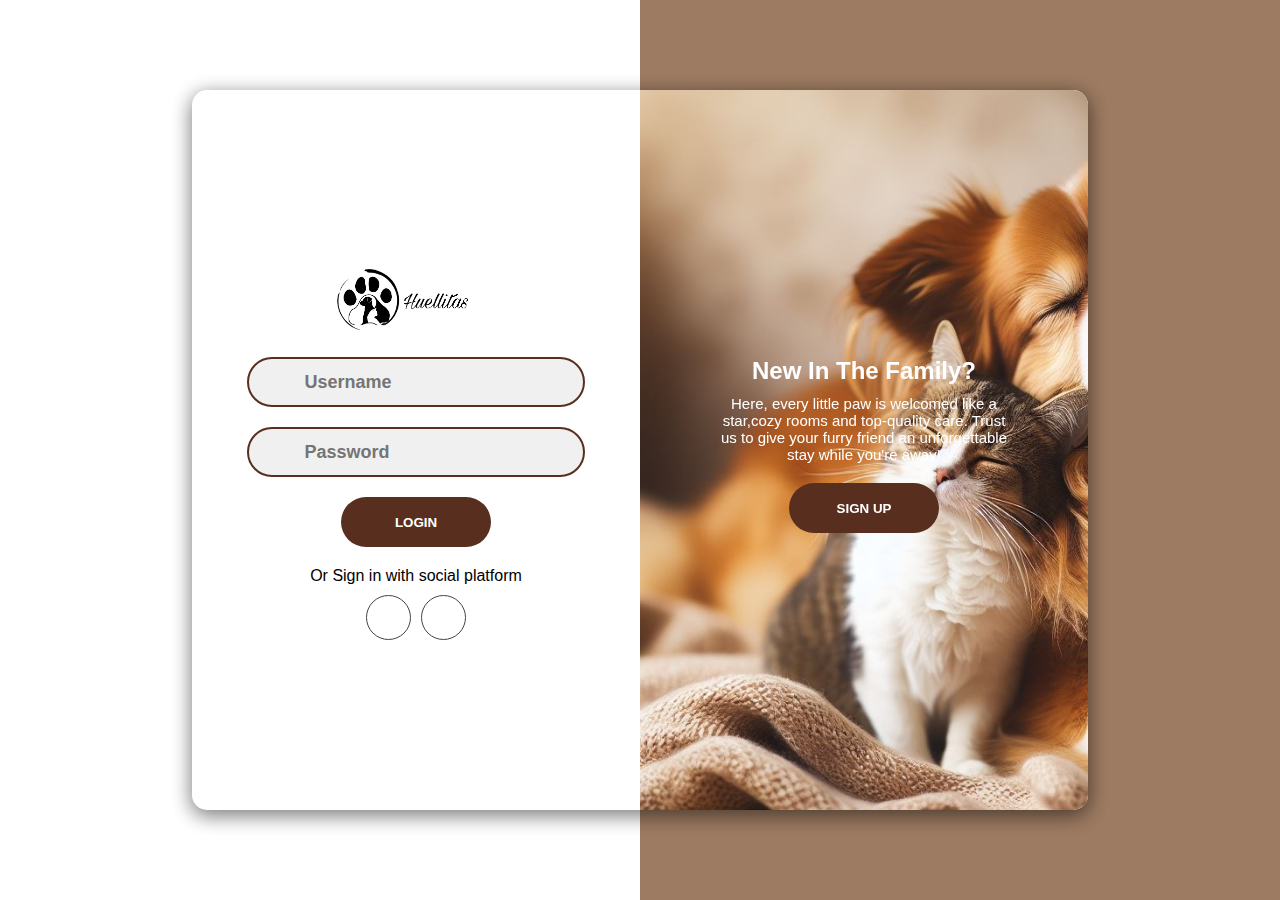
<file: public/login.html>
<!DOCTYPE html>
<html lang="en">
  <head>
    <meta charset="UTF-8" />
    <meta name="viewport" content="width=device-width, initial-scale=1.0" />
    <title>Document</title>
    <link
      rel="stylesheet"
      href="https://pro.fontawesome.com/releases/v5.10.0/css/all.css"
      integrity="sha384-AYmEC3Yw5cVb3ZcuHtOA93w35dYTsvhLPVnYs9eStHfGJvOvKxVfELGroGkvsg+p"
      crossorigin="anonymous"
    />
    <link rel="stylesheet" href="css/styles.css" />
  </head>
  <body>
    <div class="container">
      <div class="signin-signup">
        <form action="" class="sign-in-form">
          <div class="title">
            <img src="images/logo2.png" alt="logo de la empresa" class="logo" />
          </div>
          <div class="input-field">
            <i class="fas fa-user"></i>
            <input type="text" placeholder="Username" />
          </div>
          <div class="input-field">
            <i class="fas fa-lock"></i>
            <input type="password" placeholder="Password" />
          </div>
          <input type="submit" value="Login" class="btn" />
          <p class="social-text">Or Sign in with social platform</p>
          <div class="social-media">
            <a href="#" class="social-icon">
              <i class="fab fa-facebook"></i>
            </a>
            <a href="" class="social-icon">
              <i class="fab fa-google"></i>
            </a>
          </div>
          <p class="account-text">
            Don't have an account? <a href="#" id="sign-up-btn2">Sign up</a>
          </p>
        </form>
        <form action="" class="sign-up-form">
          <div class="title">
            <img src="images/logo2.png" alt="logo de la empresa" class="logo" />
          </div>
          <div class="input-field">
            <i class="fas fa-user"></i>
            <input type="text" placeholder="Username" />
          </div>
          <div class="input-field">
            <i class="fas fa-envelope"></i>
            <input type="text" placeholder="Email" />
          </div>
          <div class="input-field">
            <i class="fas fa-lock"></i>
            <input type="password" placeholder="Password" />
          </div>
          <input type="submit" value="Sign up" class="btn" />
          <p class="social-text">Or Sign in with social platform</p>
          <div class="social-media">
            <a href="#" class="social-icon">
              <i class="fab fa-facebook"></i>
            </a>
            <a href="" class="social-icon">
              <i class="fab fa-google"></i>
            </a>
          </div>
          <p class="account-text">
            Already have an account? <a href="#" id="sign-in-btn2">Sign in</a>
          </p>
        </form>
      </div>
      <div class="panels-container">
        <div class="panel left-panel">
          <div class="content">
            <h3>New In The Family?</h3>
            <p>
              Here, every little paw is welcomed like a star,cozy rooms and
              top-quality care. Trust us to give your furry friend an
              unforgettable stay while you're away!
            </p>
            <button class="btn" id="sign-in-btn">Sign in</button>
          </div>
        </div>
        <div class="panel right-panel">
          <div class="content">
            <h3>New In The Family?</h3>
            <p>
              Here, every little paw is welcomed like a star,cozy rooms and
              top-quality care. Trust us to give your furry friend an
              unforgettable stay while you're away!
            </p>
            <button class="btn" id="sign-up-btn">Sign up</button>
          </div>
        </div>
      </div>
    </div>
    <script src="js/scripts.js"></script>
  </body>
</html>
</file>
<file: public/css/styles.css>
body {
    margin: 0;
    padding: 0;
    height: 100vh;
    display: flex;
    justify-content: center;
    align-items: center;
    background: linear-gradient(to right, white 50%, rgb(157,123,98) 50%);
}

* {
    margin: 0;
    padding: 0;
    box-sizing: border-box;
    font-family: 'Poppins', sans-serif;
}

.container {
    position: relative;
    width: 70vw;
    height: 80vh;
    background: #fff;
    border-radius: 15px;
    box-shadow: 0 4px 20px 0 rgba(0, 0, 0, 0.3), 0 6px 20px 0 rgba(0, 0, 0, 0.3);
    overflow: hidden;
}
.container::before {
    content: "";
    position: absolute;
    top: 0;
    left: -50%;
    width: 100%;
    height: 100%;
    background-image: url("../images/1.jpeg");
    background-size: cover; 
    background-repeat: no-repeat; 
    background-position: center;
    z-index: 6;
    transform: translateX(100%);
    transition: 1s ease-in-out;
}
.signin-signup {
    position: absolute;
    top: 0;
    left: 0;
    width: 100%;
    height: 100%;
    display: flex;
    align-items: center;
    justify-content: space-around;
    z-index: 5;
}
form {
    display: flex;
    align-items: center;
    justify-content: center;
    flex-direction: column;
    width: 40%;
    min-width: 238px;
    padding: 0 10px;
}
form.sign-in-form {
    opacity: 1;
    transition: 0.5s ease-in-out;
    transition-delay: 1s;
}
form.sign-up-form {
    opacity: 0;
    transition: 0.5s ease-in-out;
    transition-delay: 1s;
}
.title .logo{
  
    width: 190px; 
    height: auto;
}
.input-field {
    width: 100%;
    height: 50px;
    background: #f0f0f0;
    margin: 10px 0;
    border: 2px solid rgb(88,46,30);
    border-radius: 50px;
    display: flex;
    align-items: center;
}
.input-field i {
    flex: 1;
    text-align: center;
    color: #666;
    font-size: 18px;
}
.input-field input {
    flex: 5;
    background: none;
    border: none;
    outline: none;
    width: 100%;
    font-size: 18px;
    font-weight: 600;
    color: #444;
}
.btn {
    width: 150px;
    height: 50px;
    border: none;
    border-radius: 50px;
    background: rgb(88,46,30);
    color: #fff;
    font-weight: 600;
    margin: 10px 0;
    text-transform: uppercase;
    cursor: pointer;
}
.btn:hover {
    background: rgb(227,206,179);
}
.social-text {
    margin: 10px 0;
    font-size: 16px;
}
.social-media {
    display: flex;
    justify-content: center;
}
.social-icon {
    height: 45px;
    width: 45px;
    display: flex;
    align-items: center;
    justify-content: center;
    color: #444;
    border: 1px solid #444;
    border-radius: 50px;
    margin: 0 5px;
}
a {
    text-decoration: none;
}
.social-icon:hover {
    color: #df4adf;
    border-color: #df4adf;
}
.panels-container {
    position: absolute;
    top: 0;
    left: 0;
    width: 100%;
    height: 100%;
    display: flex;
    align-items: center;
    justify-content: space-around;
}
.panel {
    display: flex;
    flex-direction: column;
    align-items: center;
    justify-content: space-around;
    width: 35%;
    min-width: 238px;
    padding: 0 10px;
    text-align: center;
    z-index: 6;
}
.left-panel {
    pointer-events: none;
}
.content {
    color: #fff;
    transition: 1.1s ease-in-out;
    transition-delay: 0.5s;
}
.panel h3 {
    font-size: 24px;
    font-weight: 600;
}
.panel p {
    font-size: 15px;
    padding: 10px 0;
}

.left-panel .content {
    transform: translateX(-200%);
}
.right-panel .image,
.right-panel .content {
    transform: translateX(0);
}
.account-text {
    display: none;
}
/*Animation*/
.container.sign-up-mode::before {
    transform: translateX(0);
}
.container.sign-up-mode .right-panel .image,
.container.sign-up-mode .right-panel .content {
    transform: translateX(200%);
}
.container.sign-up-mode .left-panel .image,
.container.sign-up-mode .left-panel .content {
    transform: translateX(0);
}
.container.sign-up-mode form.sign-in-form {
    opacity: 0;
}
.container.sign-up-mode form.sign-up-form {
    opacity: 1;
}
.container.sign-up-mode .right-panel {
    pointer-events: none;
}
.container.sign-up-mode .left-panel {
    pointer-events: all;
}
/*Responsive*/
@media (max-width:779px) {
    .container {
        width: 100vw;
        height: 100vh;
    }
}
@media (max-width:635px) {
    .container::before {
        display: none;
    }
    form {
        width: 80%;
    }
    form.sign-up-form {
        display: none;
    }
    .container.sign-up-mode2 form.sign-up-form {
        display: flex;
        opacity: 1;
    }
    .container.sign-up-mode2 form.sign-in-form {
        display: none;
    }
    .panels-container {
        display: none;
    }
    .account-text {
        display: initial;
        margin-top: 30px;
    }
}
@media (max-width:320px) {
    form {
        width: 90%;
    }
}
</file>
